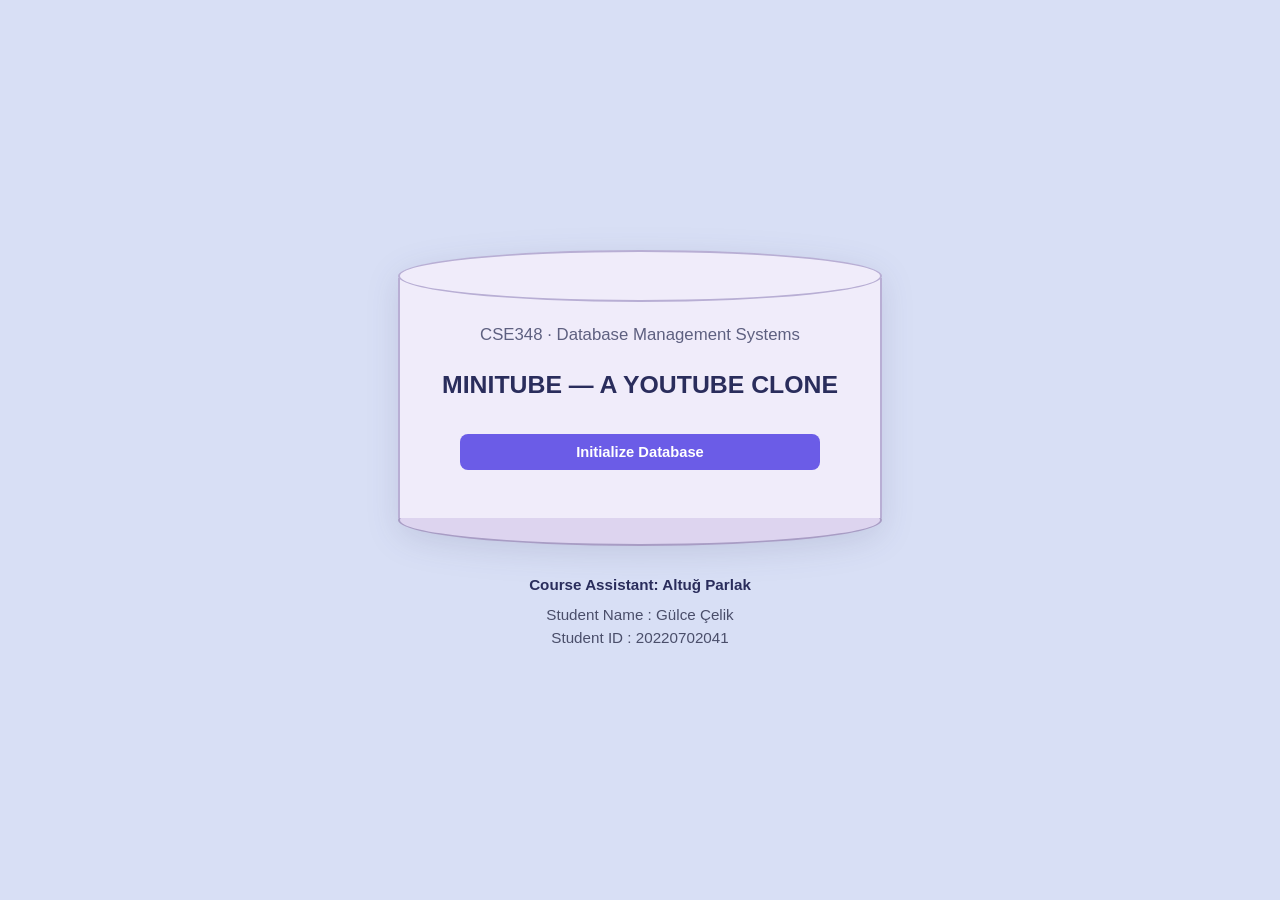
<file: index.html>
<!DOCTYPE html>
<!-- Gülce Celik - CSE348 MINITUBE
     First page of the site. Page title in <title> is my name (PDF rule).
     The button posts to install.php to create and fill the database. -->
<html lang="en">
<head>
    <meta charset="UTF-8">
    <meta name="viewport" content="width=device-width, initial-scale=1">
    <meta http-equiv="Cache-Control" content="no-cache, no-store, must-revalidate">
    <title>Gülce Çelik</title>
    <link rel="stylesheet" href="style.css?v=13">
</head>
<body class="page-start">
    <div class="start-wrap">
        <main class="db-cylinder" aria-label="Database setup">
            <div class="db-cylinder-lid" aria-hidden="true"></div>
            <div class="db-cylinder-body">
                <p class="start-meta">CSE348 &middot; Database Management Systems</p>
                <h1 class="start-title">MINITUBE &mdash; A YOUTUBE CLONE</h1>
                <form class="start-only" action="install.php" method="post">
                    <button type="submit" class="btn btn-start">Initialize Database</button>
                </form>
            </div>
            <div class="db-cylinder-base" aria-hidden="true"></div>
        </main>
        <div class="start-credit">
            <p class="start-credit-ca">Course Assistant: Altuğ Parlak</p>
            <p>Student Name : Gülce Çelik</p>
            <p>Student ID : 20220702041</p>
        </div>
    </div>
</body>
</html>
</file>
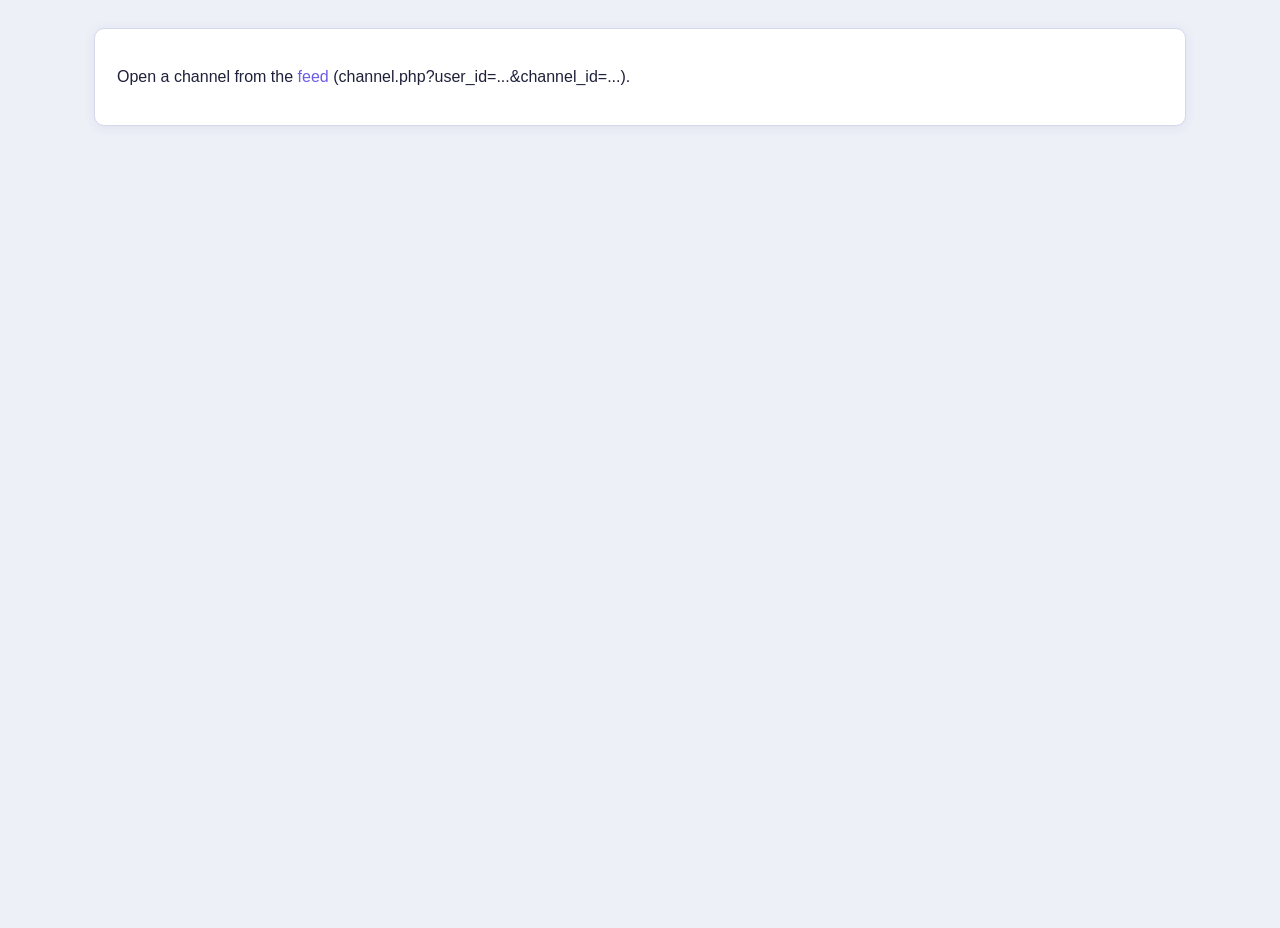
<file: channel.html>
<!DOCTYPE html>
<!-- Gülce Celik - PDF lists channel.html; open a channel from feed via channel.php -->
<html lang="en">
<head>
    <meta charset="UTF-8">
    <title>Channel - MINITUBE</title>
    <link rel="stylesheet" href="style.css?v=4">
</head>
<body>
    <div class="wrap">
        <div class="card">
            <p>Open a channel from the <a href="login.html">feed</a> (channel.php?user_id=...&amp;channel_id=...).</p>
        </div>
    </div>
</body>
</html>
</file>
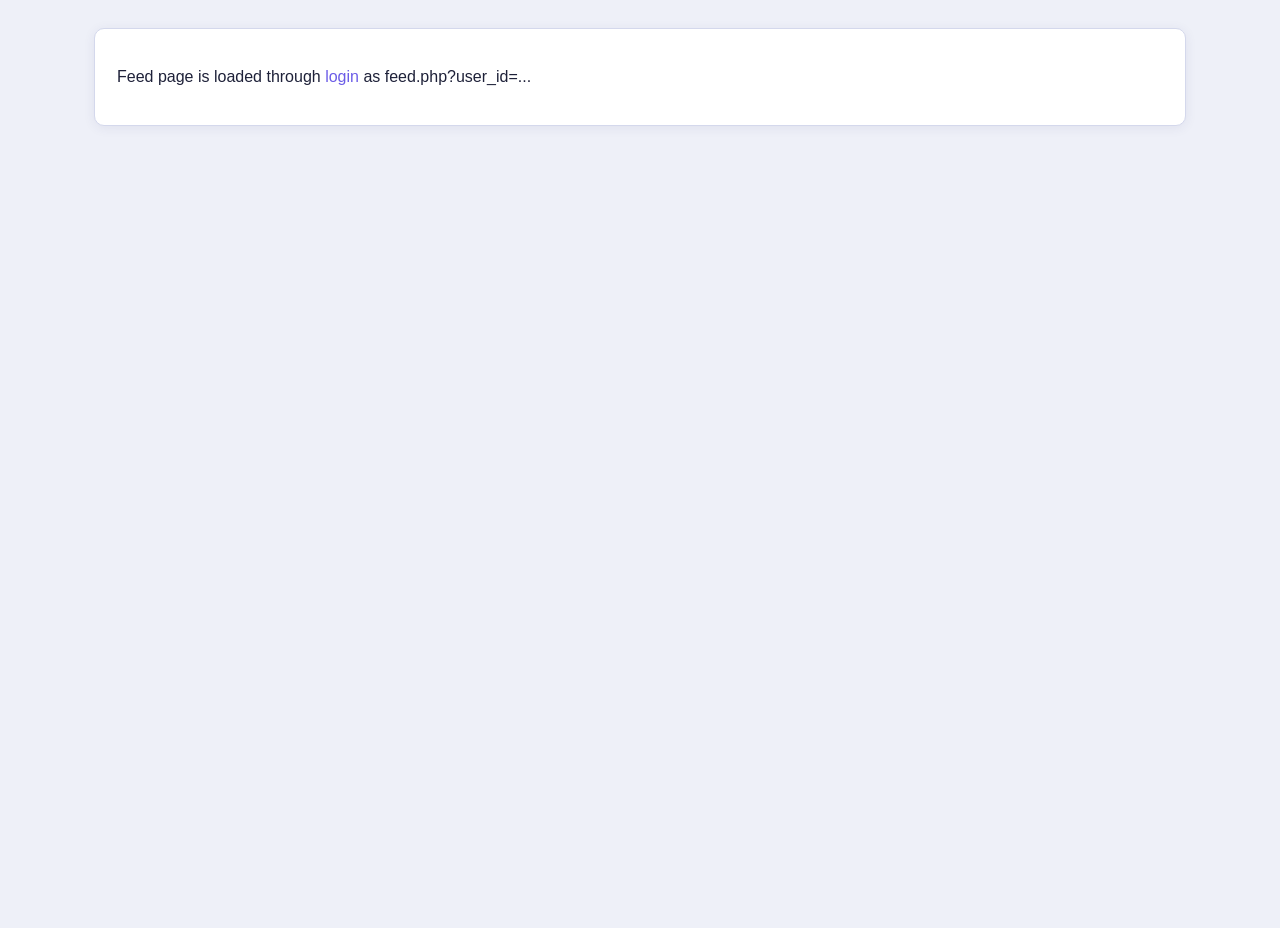
<file: feed.html>
<!DOCTYPE html>
<!-- Gülce Celik - PDF lists feed.html; real page is feed.php after login -->
<html lang="en">
<head>
    <meta charset="UTF-8">
    <title>Feed - MINITUBE</title>
    <link rel="stylesheet" href="style.css?v=4">
</head>
<body>
    <div class="wrap">
        <div class="card">
            <p>Feed page is loaded through <a href="login.html">login</a> as feed.php?user_id=...</p>
        </div>
    </div>
</body>
</html>
</file>
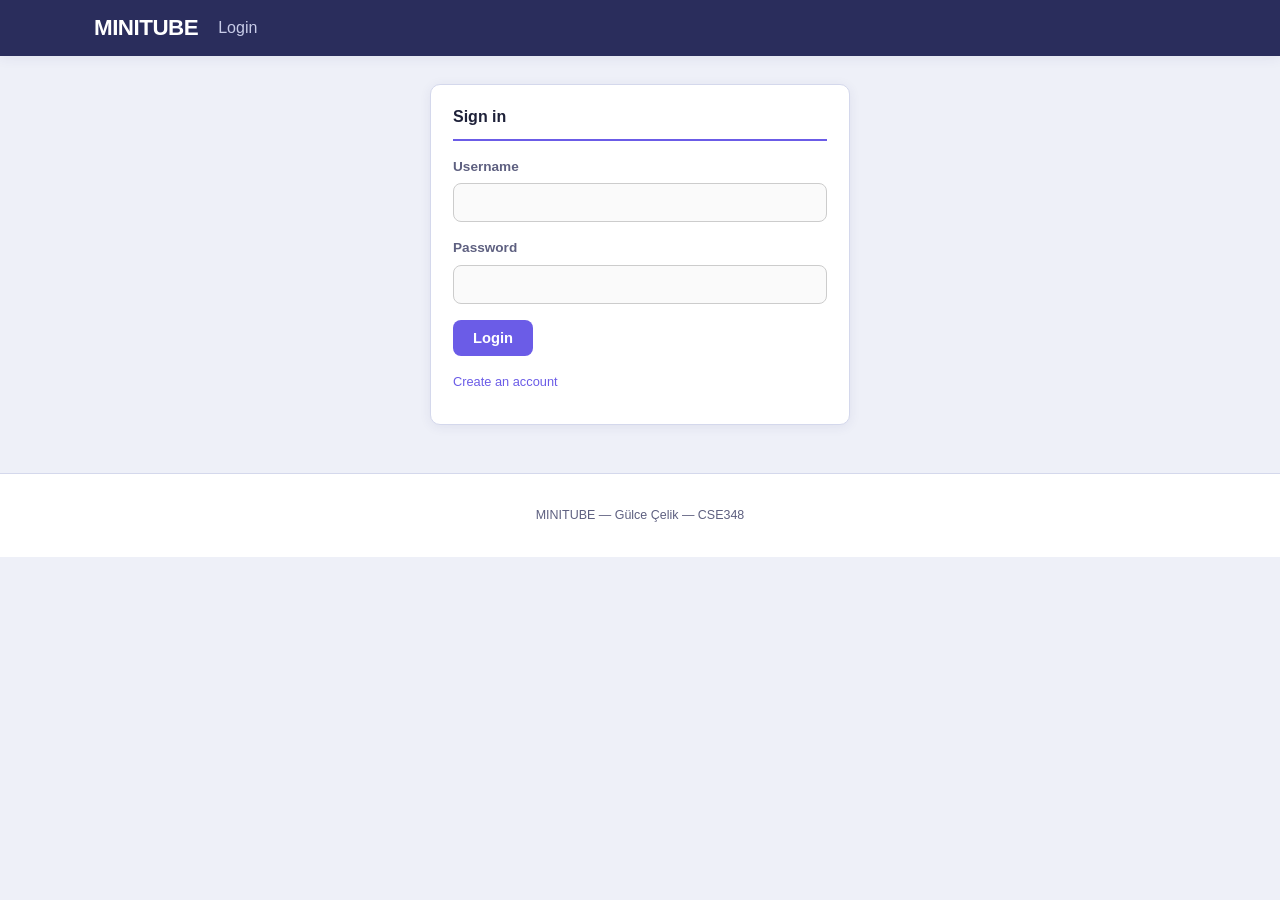
<file: login.html>
<!DOCTYPE html>
<!-- Gülce Celik - login form; on success login.php sends user to feed.php -->
<html lang="en">
<head>
    <meta charset="UTF-8">
    <meta name="viewport" content="width=device-width, initial-scale=1">
    <title>Login - MINITUBE</title>
    <link rel="stylesheet" href="style.css?v=14">
</head>
<body class="login-page">
    <header class="site-header">
        <div class="header-inner">
            <span class="logo">MINITUBE</span>
            <h1 class="page-title">Login</h1>
        </div>
    </header>
    <div class="wrap">
        <div class="card form-box">
            <h2>Sign in</h2>
            <div id="login-error" class="error" style="display:none;">Wrong username or password.</div>
            <script>
                if (window.location.search.indexOf('error=1') !== -1) {
                    document.getElementById('login-error').style.display = 'block';
                }
            </script>
            <form action="login.php" method="post">
                <div class="form-row">
                    <label for="username">Username</label>
                    <input type="text" id="username" name="username" required>
                </div>
                <div class="form-row">
                    <label for="password">Password</label>
                    <input type="password" id="password" name="password" required>
                </div>
                <button type="submit" class="btn">Login</button>
            </form>
            <p class="meta" style="margin-top:16px;"><a href="register.html">Create an account</a></p>
        </div>
    </div>
    <footer class="site-footer"><p>MINITUBE &mdash; G&uuml;lce &Ccedil;elik &mdash; CSE348</p></footer>
</body>
</html>
</file>
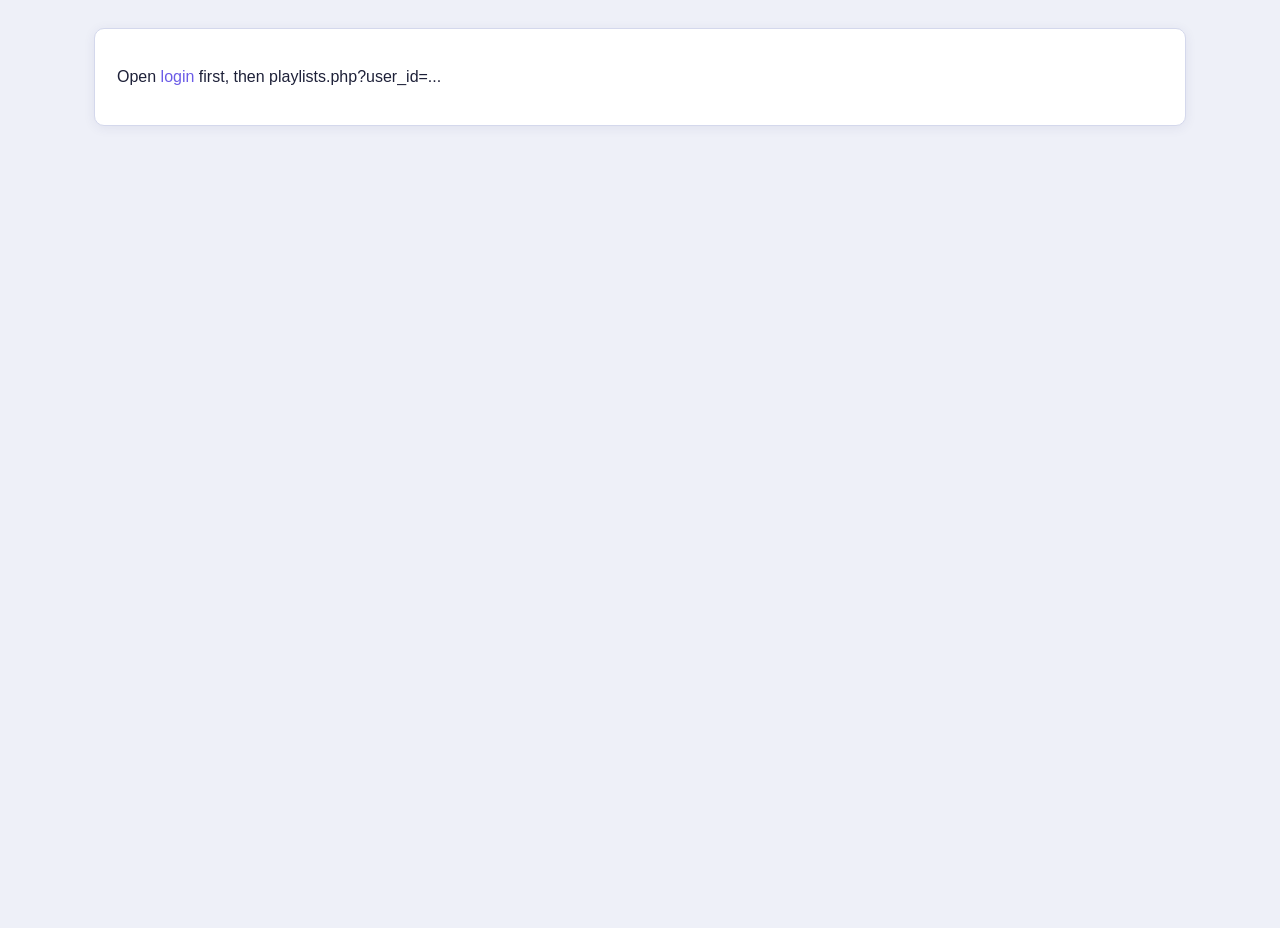
<file: playlists.html>
<!DOCTYPE html>
<!-- Gülce Celik - extra playlists page; use playlists.php when logged in -->
<html lang="en">
<head>
    <meta charset="UTF-8">
    <title>Playlists - MINITUBE</title>
    <link rel="stylesheet" href="style.css?v=14">
</head>
<body>
    <div class="wrap">
        <div class="card">
            <p>Open <a href="login.html">login</a> first, then playlists.php?user_id=...</p>
        </div>
    </div>
</body>
</html>
</file>
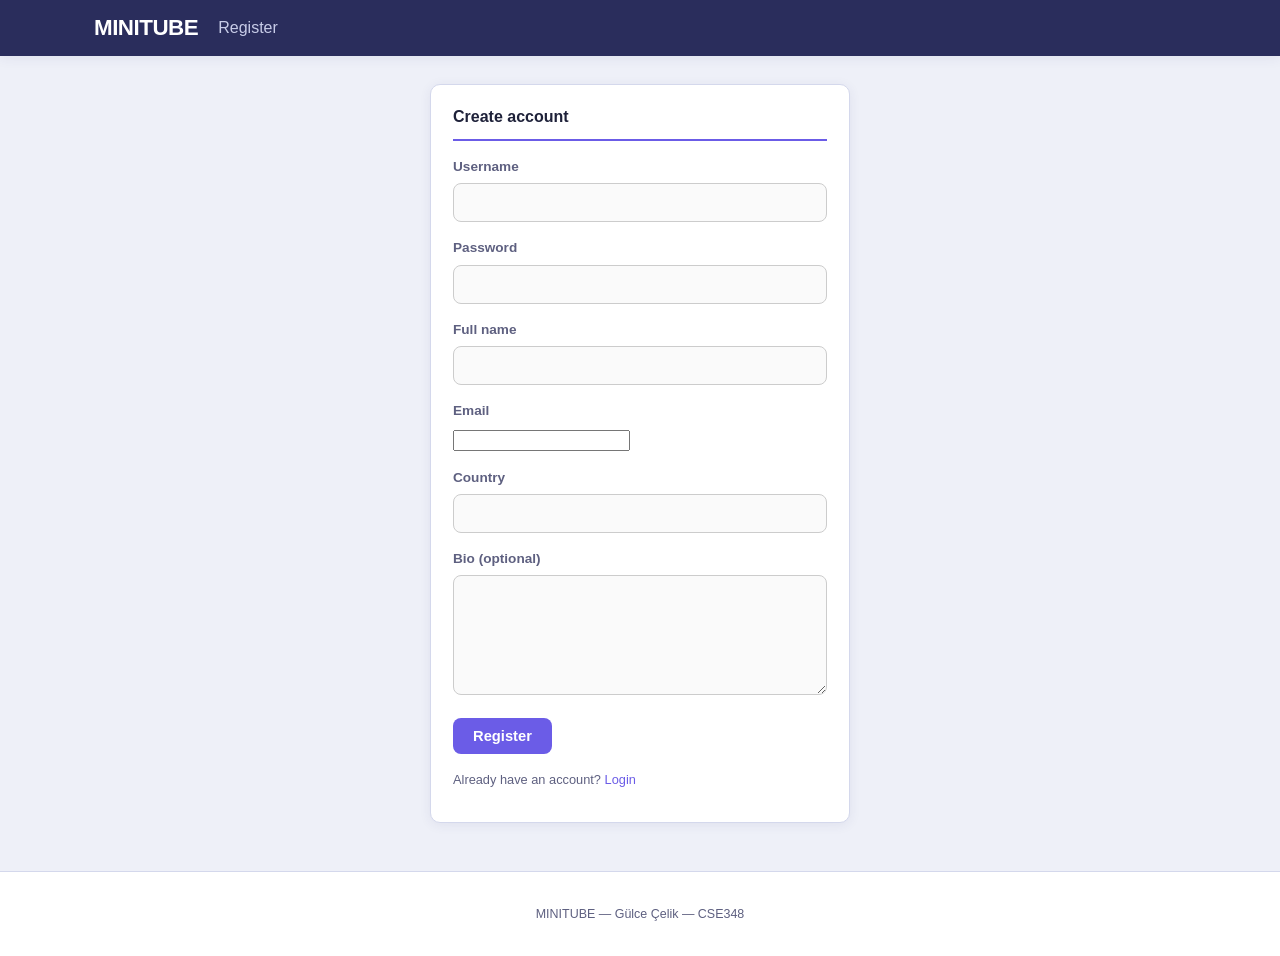
<file: register.html>
<!DOCTYPE html>
<!-- Gülce Celik - optional register page I added; posts to register.php -->
<html lang="en">
<head>
    <meta charset="UTF-8">
    <meta name="viewport" content="width=device-width, initial-scale=1">
    <title>Register - MINITUBE</title>
    <link rel="stylesheet" href="style.css?v=14">
</head>
<body class="login-page">
    <header class="site-header">
        <div class="header-inner">
            <span class="logo">MINITUBE</span>
            <h1 class="page-title">Register</h1>
        </div>
    </header>
    <div class="wrap">
        <div class="card form-box">
            <h2>Create account</h2>
            <div id="reg-error" class="error" style="display:none;"></div>
            <script>
                var p = window.location.search;
                var el = document.getElementById('reg-error');
                if (p.indexOf('error=empty') !== -1) {
                    el.textContent = 'Please fill in all required fields.';
                    el.style.display = 'block';
                } else if (p.indexOf('error=user') !== -1) {
                    el.textContent = 'That username is already taken.';
                    el.style.display = 'block';
                }
            </script>
            <form action="register.php" method="post">
                <div class="form-row">
                    <label for="username">Username</label>
                    <input type="text" id="username" name="username" required>
                </div>
                <div class="form-row">
                    <label for="password">Password</label>
                    <input type="password" id="password" name="password" required>
                </div>
                <div class="form-row">
                    <label for="full_name">Full name</label>
                    <input type="text" id="full_name" name="full_name" required>
                </div>
                <div class="form-row">
                    <label for="email">Email</label>
                    <input type="email" id="email" name="email" required>
                </div>
                <div class="form-row">
                    <label for="country">Country</label>
                    <input type="text" id="country" name="country" required>
                </div>
                <div class="form-row">
                    <label for="bio">Bio (optional)</label>
                    <textarea id="bio" name="bio" rows="3"></textarea>
                </div>
                <button type="submit" class="btn">Register</button>
            </form>
            <p class="meta" style="margin-top:16px;">Already have an account? <a href="login.html">Login</a></p>
        </div>
    </div>
    <footer class="site-footer"><p>MINITUBE &mdash; G&uuml;lce &Ccedil;elik &mdash; CSE348</p></footer>
</body>
</html>
</file>
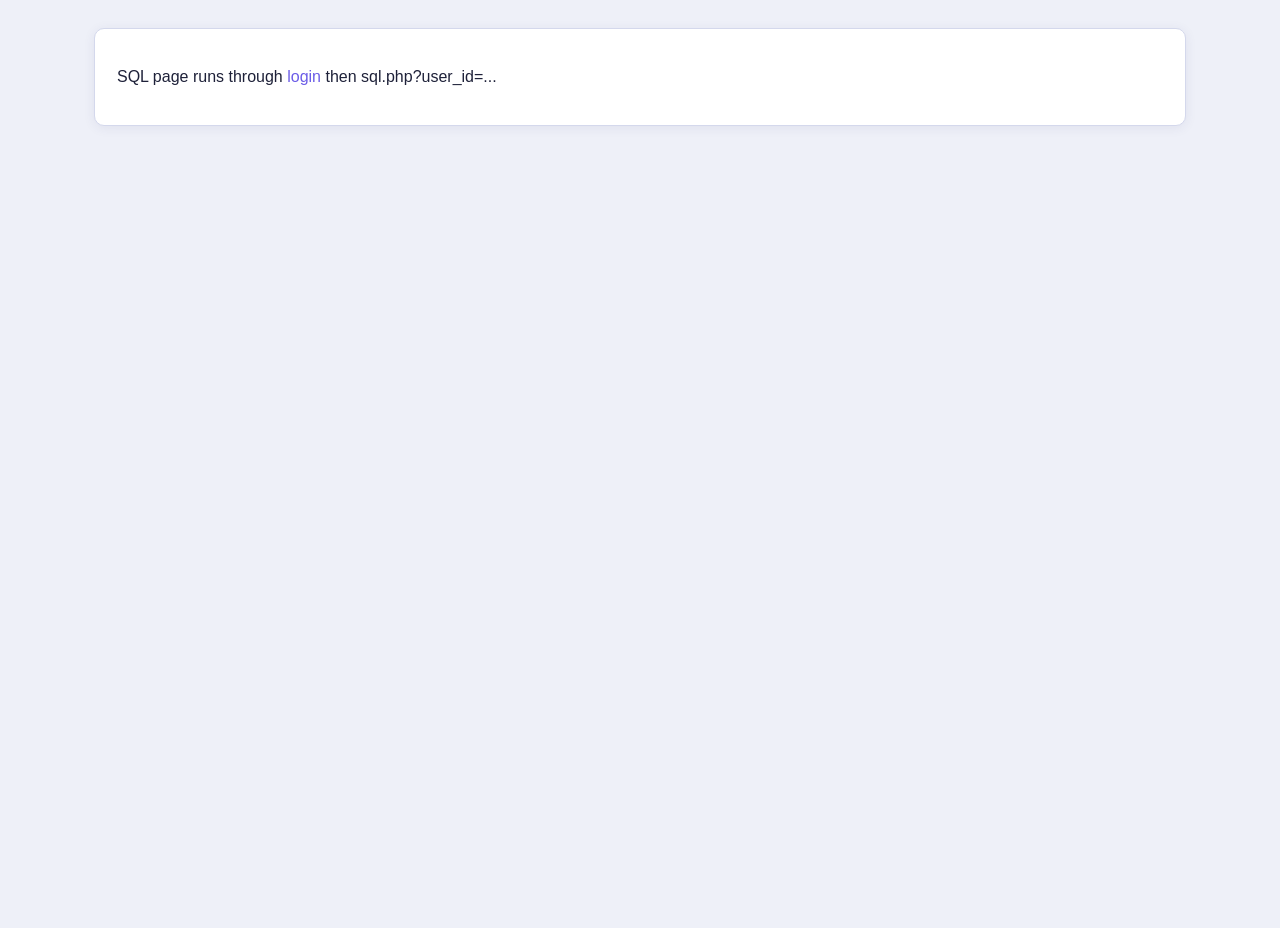
<file: sql.html>
<!DOCTYPE html>
<!-- Gülce Celik - PDF lists sql.html; SQL console is sql.php when logged in -->
<html lang="en">
<head>
    <meta charset="UTF-8">
    <title>SQL - MINITUBE</title>
    <link rel="stylesheet" href="style.css?v=4">
</head>
<body>
    <div class="wrap">
        <div class="card">
            <p>SQL page runs through <a href="login.html">login</a> then sql.php?user_id=...</p>
        </div>
    </div>
</body>
</html>
</file>
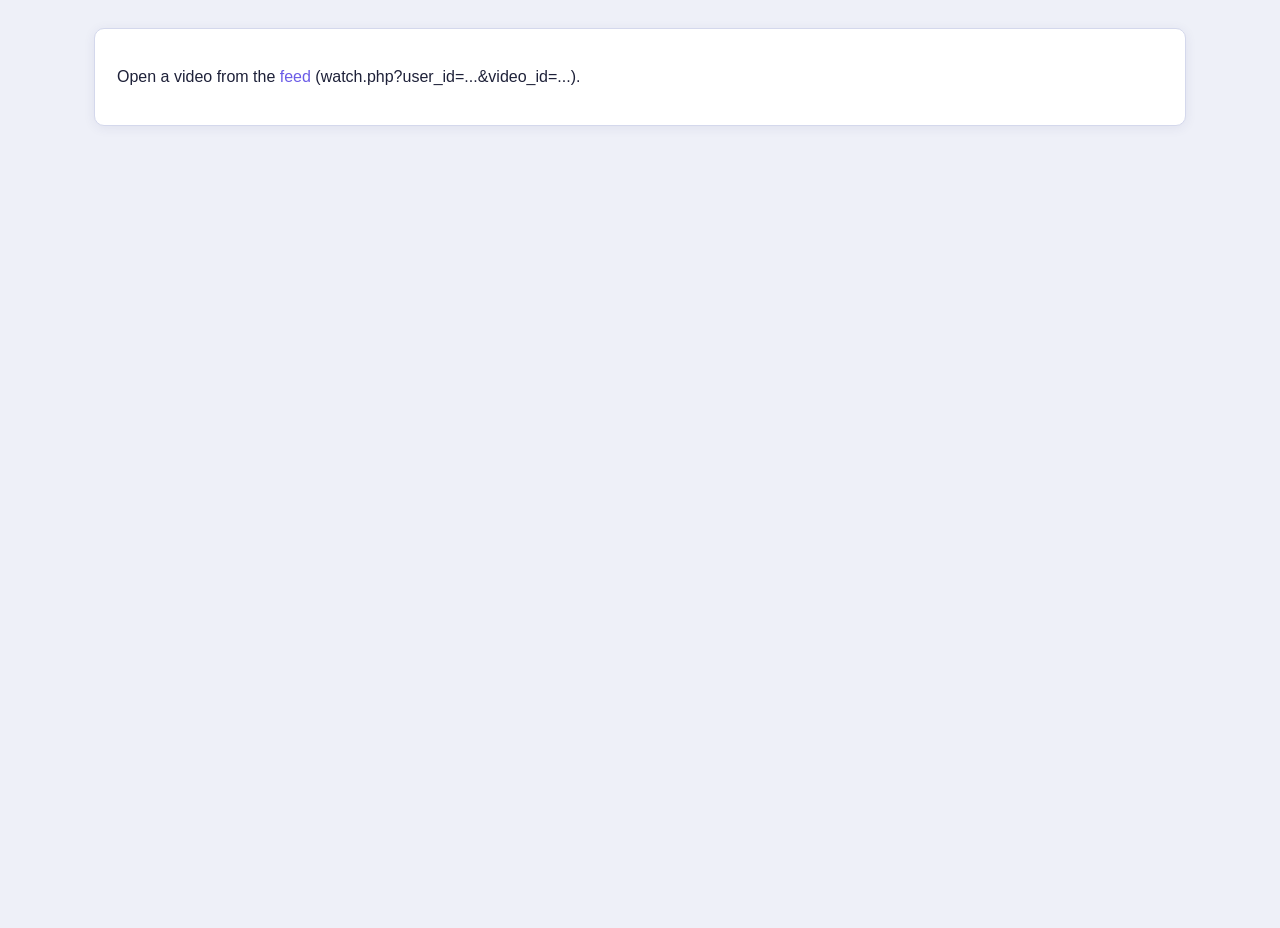
<file: watch.html>
<!DOCTYPE html>
<!-- Gülce Celik - PDF lists watch.html; click a video on feed to open watch.php -->
<html lang="en">
<head>
    <meta charset="UTF-8">
    <title>Watch - MINITUBE</title>
    <link rel="stylesheet" href="style.css?v=4">
</head>
<body>
    <div class="wrap">
        <div class="card">
            <p>Open a video from the <a href="login.html">feed</a> (watch.php?user_id=...&amp;video_id=...).</p>
        </div>
    </div>
</body>
</html>
</file>
<file: style.css>
/* Gülce Celik - CSE348 MINITUBE
   All styling for the site. Purple/blue theme for MINITUBE. */

:root {
    --bg: #eef0f8;
    --surface: #ffffff;
    --ink: #1e2139;
    --muted: #5e6080;
    --line: #d4d8ec;
    --brand: #6b5ce7;
    --brand-dark: #5346c4;
    --nav-bg: #2a2d5c;
    --accent: #4a7fd4;
    --accent-dark: #3a6bb8;
    --danger: #9e5a8a;
    --radius: 10px;
    --shadow: 0 2px 12px rgba(46, 52, 120, 0.08);
}

* {
    box-sizing: border-box;
}

body {
    margin: 0;
    font-family: "Segoe UI", Calibri, Tahoma, sans-serif;
    background: var(--bg);
    color: var(--ink);
    line-height: 1.5;
    min-height: 100vh;
}

a {
    color: var(--brand);
    text-decoration: none;
}

a:hover {
    color: var(--brand-dark);
    text-decoration: underline;
}

/* index.html — cylinder shape on the install / start screen */
body.page-start {
    background: #d8dff5;
    display: flex;
    align-items: center;
    justify-content: center;
    min-height: 100vh;
    padding: 40px 24px;
}

.start-wrap {
    display: flex;
    flex-direction: column;
    align-items: center;
    width: min(100%, 520px);
}

.db-cylinder {
    --db-inset: 18px;
    width: 100%;
    margin: 0;
    padding: 0 var(--db-inset);
    filter: drop-shadow(0 8px 16px rgba(42, 45, 92, 0.12));
}

.db-cylinder-lid {
    height: 52px;
    margin: 0;
    border-radius: 50%;
    background: #f0ecfa;
    border: 2px solid #b8aed4;
    position: relative;
    z-index: 3;
}

.db-cylinder-body {
    margin: -24px 0;
    padding: 44px 32px 48px;
    background: #f0ecfa;
    border-left: 2px solid #b8aed4;
    border-right: 2px solid #b8aed4;
    position: relative;
    z-index: 2;
    text-align: center;
}

.db-cylinder-base {
    height: 52px;
    margin: 0;
    border-radius: 50%;
    background: #ddd4ef;
    border: 2px solid #a89cc4;
    position: relative;
    z-index: 1;
}

.start-meta {
    margin: 0 0 22px;
    font-size: 1.05rem;
    color: var(--muted);
}

.start-title {
    margin: 0 0 32px;
    font-size: 1.55rem;
    font-weight: 700;
    line-height: 1.3;
    color: var(--nav-bg);
}

/* hide old index markup if browser cached an earlier version */
.page-start .start-icon,
.page-start .start-play,
.page-start .start-name,
.page-start .start-tagline,
.page-start .start-hint {
    display: none !important;
}

.start-only {
    margin: 0;
    display: flex;
    justify-content: center;
}

.start-credit {
    margin: 28px 0 0;
    text-align: center;
    font-size: 0.95rem;
    line-height: 1.5;
    color: #4a4e6a;
}

.start-credit p {
    margin: 0;
}

.start-credit-ca {
    margin-bottom: 8px !important;
    font-weight: 600;
    color: var(--nav-bg);
}

.btn-start {
    width: 100%;
    max-width: 360px;
    font-size: 1.2rem;
    padding: 18px 28px;
    border-radius: var(--radius);
    background: var(--brand);
    border: none;
    color: #fff;
    cursor: pointer;
    font-weight: 600;
}

.btn-start:hover {
    background: var(--brand-dark);
    color: #fff;
    text-decoration: none;
}

/* purple top bar on feed, channel, watch, sql */
.site-header {
    background: var(--nav-bg);
    color: #fff;
    position: sticky;
    top: 0;
    z-index: 100;
    box-shadow: var(--shadow);
}

.header-inner {
    max-width: 1140px;
    margin: 0 auto;
    padding: 0 24px;
    height: 56px;
    display: flex;
    align-items: center;
    gap: 20px;
}

.logo {
    font-size: 1.4rem;
    font-weight: 700;
    color: #fff !important;
    text-decoration: none !important;
    letter-spacing: -0.5px;
}

.page-title {
    flex: 1;
    margin: 0;
    font-size: 1rem;
    font-weight: 500;
    color: #c8cce8;
    white-space: nowrap;
    overflow: hidden;
    text-overflow: ellipsis;
}

.site-nav {
    display: flex;
    gap: 6px;
}

.site-nav a {
    color: #b8b8bc;
    padding: 8px 14px;
    border-radius: 6px;
    font-size: 0.88rem;
    text-decoration: none !important;
}

.site-nav a:hover {
    background: rgba(255, 255, 255, 0.1);
    color: #fff;
}

/* page width and footer */
.wrap {
    max-width: 1140px;
    margin: 28px auto 48px;
    padding: 0 24px;
}

.site-footer {
    text-align: center;
    padding: 20px;
    font-size: 0.78rem;
    color: var(--muted);
    border-top: 1px solid var(--line);
    background: var(--surface);
}

/* white boxes on pages */
.card {
    background: var(--surface);
    border: 1px solid var(--line);
    border-radius: var(--radius);
    padding: 20px 22px;
    margin-bottom: 20px;
    box-shadow: var(--shadow);
}

.card h2 {
    margin: 0 0 16px;
    font-size: 1rem;
    font-weight: 600;
    color: var(--ink);
    padding-bottom: 10px;
    border-bottom: 2px solid var(--brand);
    display: block;
    width: 100%;
}

/* buttons */
.btn {
    display: inline-block;
    padding: 10px 20px;
    background: var(--brand);
    color: #fff !important;
    border: none;
    border-radius: 8px;
    cursor: pointer;
    font-size: 0.92rem;
    font-weight: 600;
    text-decoration: none !important;
    transition: background 0.15s, transform 0.15s;
}

.btn:hover {
    background: var(--brand-dark);
    text-decoration: none !important;
}

.btn-secondary {
    background: var(--accent);
}

.btn-secondary:hover {
    background: var(--accent-dark);
}

/* inputs and textareas */
input[type=text],
input[type=password],
textarea {
    width: 100%;
    padding: 10px 12px;
    border: 1px solid #ccc;
    border-radius: 8px;
    font-family: inherit;
    font-size: 0.95rem;
    background: #fafafa;
}

input:focus,
textarea:focus {
    outline: none;
    border-color: var(--accent);
    background: #fff;
}

textarea {
    min-height: 120px;
    resize: vertical;
}

label {
    display: block;
    margin-bottom: 6px;
    font-size: 0.85rem;
    font-weight: 600;
    color: var(--muted);
}

.form-row {
    margin-bottom: 16px;
}

.form-box {
    max-width: 400px;
}

.error {
    background: #fff0f0;
    border-left: 4px solid var(--brand);
    padding: 12px 14px;
    margin-bottom: 16px;
    border-radius: 0 8px 8px 0;
    font-size: 0.9rem;
}

/* feed.php layout — videos on the left, sidebar on the right (PDF layout) */
.grid-feed {
    display: grid;
    grid-template-columns: 1fr 320px;
    gap: 24px;
    align-items: start;
}

@media (max-width: 900px) {
    .grid-feed {
        grid-template-columns: 1fr;
    }
}

.col-main,
.col-side {
    min-width: 0;
}

/* feed video cards */
.feed-grid {
    display: flex;
    flex-direction: column;
    gap: 16px;
}

.feed-item {
    display: grid;
    grid-template-columns: 32px 180px 1fr;
    gap: 14px 18px;
    padding: 16px;
    background: var(--surface);
    border: 1px solid var(--line);
    border-radius: var(--radius);
    transition: box-shadow 0.15s, border-color 0.15s;
    align-items: start;
}

.feed-num {
    font-size: 0.85rem;
    font-weight: 600;
    color: #bbb;
    text-align: right;
    padding-top: 36px;
    user-select: none;
}

.feed-count {
    font-weight: 400;
    color: var(--muted);
    font-size: 0.88rem;
}

.feed-head {
    display: flex;
    flex-wrap: wrap;
    align-items: center;
    justify-content: space-between;
    gap: 12px;
    margin-bottom: 16px;
}

.feed-head h2 {
    margin: 0;
}

.feed-sort {
    display: flex;
    align-items: center;
    gap: 8px;
    margin: 0;
}

.feed-sort label {
    font-size: 0.88rem;
    color: var(--muted);
}

.feed-sort select {
    padding: 6px 10px;
    border: 1px solid #ccc;
    border-radius: 6px;
    background: #fff;
    font-size: 0.9rem;
    color: var(--text);
}

.toolbar-form {
    display: flex;
    flex-wrap: wrap;
    align-items: center;
    gap: 10px;
    margin-bottom: 18px;
}

.feed-toolbar {
    margin-bottom: 18px;
    padding-bottom: 14px;
    border-bottom: 1px solid var(--line);
}

.feed-toolbar .toolbar-form {
    margin-bottom: 12px;
}

.feed-toolbar .toolbar-form:last-child {
    margin-bottom: 0;
}

.feed-results {
    margin-bottom: 20px;
    padding-bottom: 18px;
    border-bottom: 1px solid var(--line);
}

.feed-results h3 {
    margin: 0;
    font-size: 1rem;
    color: var(--nav-bg);
}

.feed-results-head {
    display: flex;
    align-items: center;
    justify-content: space-between;
    gap: 12px;
    margin-bottom: 12px;
}

.feed-clear {
    font-size: 0.88rem;
    color: var(--muted);
    white-space: nowrap;
}

.feed-clear:hover {
    color: var(--brand-dark);
    text-decoration: underline;
}

.toolbar-form label {
    font-size: 0.88rem;
    color: var(--muted);
}

.toolbar-form input[type="search"],
.toolbar-form select {
    flex: 1;
    min-width: 160px;
    max-width: 320px;
    padding: 8px 10px;
    border: 1px solid var(--line);
    border-radius: 6px;
    font-size: 0.95rem;
}

.toolbar-result {
    margin: 0 0 14px;
}

.channel-browse-list {
    margin-top: 12px;
}

.watch-stats .btn-small {
    margin-left: 0;
    vertical-align: middle;
}

.watch-like-actions {
    display: inline-flex;
    align-items: center;
    gap: 6px;
    margin-left: 6px;
    vertical-align: middle;
}

.watch-playlist {
    margin-top: 14px;
    padding-top: 12px;
    border-top: 1px solid #e8e8e8;
}

.watch-playlist .toolbar-form {
    margin-top: 8px;
}

.profile-extra {
    margin: 12px 0 0;
    font-size: 0.92rem;
}

.profile-sub-heading {
    margin: 18px 0 8px;
    font-size: 1rem;
    font-weight: 600;
}

.profile-sub-list {
    list-style: none;
    margin: 0;
    padding: 0;
}

.profile-sub-list li {
    display: flex;
    align-items: center;
    justify-content: space-between;
    gap: 8px;
    padding: 8px 0;
    border-bottom: 1px solid #e8e0d4;
    font-size: 0.9rem;
}

.profile-sub-list li:last-child {
    border-bottom: none;
}

.profile-remove {
    font-size: 0.82rem;
    color: var(--danger);
    text-decoration: none;
    white-space: nowrap;
}

.profile-remove:hover {
    text-decoration: underline;
}

.playlist-item {
    display: block;
}

.playlist-row {
    display: flex;
    align-items: flex-start;
    justify-content: space-between;
    gap: 12px;
}

.playlist-details {
    flex: 1;
    min-width: 0;
}

.playlist-details summary {
    cursor: pointer;
    list-style: none;
}

.playlist-details summary::-webkit-details-marker {
    display: none;
}

.playlist-details summary::before {
    content: "▸ ";
    color: #666;
}

.playlist-details[open] summary::before {
    content: "▾ ";
}

.playlist-videos {
    list-style: none;
    margin: 8px 0 0 16px;
    padding: 0;
}

.playlist-videos li {
    display: flex;
    align-items: center;
    justify-content: space-between;
    gap: 8px;
    padding: 6px 0;
    border-bottom: 1px solid #eee;
}

.playlist-videos li:last-child {
    border-bottom: none;
}

.playlist-empty {
    margin: 8px 0 0 16px;
}

.channel-actions button.btn:disabled {
    opacity: 0.85;
    cursor: not-allowed;
}

.channel-title-row {
    display: flex;
    flex-wrap: wrap;
    align-items: baseline;
    gap: 12px;
}

.channel-delete-link {
    font-size: 0.82rem;
    font-weight: 400;
    color: var(--danger);
    text-decoration: none;
}

.channel-delete-link:hover {
    text-decoration: underline;
}

.channel-owner-tools {
    margin: 12px 0 0;
}

.channel-owner-tools .btn-small {
    font-size: 0.85rem;
    padding: 6px 12px;
}

.feed-item:hover {
    border-color: #ccc;
    box-shadow: 0 4px 16px rgba(0, 0, 0, 0.08);
}

.thumb-link {
    display: block;
    border-radius: 8px;
    overflow: hidden;
    text-decoration: none !important;
}

.thumb-wrap {
    position: relative;
    display: block;
    background: #1a1a1f;
    border-radius: 8px;
    overflow: hidden;
}

.thumb-wrap .thumb-img {
    width: 100%;
    height: 100px;
    object-fit: cover;
    display: block;
    transition: transform 0.2s;
}

.feed-item:hover .thumb-wrap .thumb-img {
    transform: scale(1.04);
}

.thumb-play {
    position: absolute;
    top: 50%;
    left: 50%;
    transform: translate(-50%, -50%);
    width: 40px;
    height: 40px;
    background: rgba(0, 0, 0, 0.72);
    color: #fff;
    border-radius: 50%;
    display: flex;
    align-items: center;
    justify-content: center;
    font-size: 14px;
    padding-left: 3px;
    pointer-events: none;
}

.thumb-dur {
    position: absolute;
    right: 6px;
    bottom: 6px;
    background: rgba(0, 0, 0, 0.8);
    color: #fff;
    font-size: 0.72rem;
    font-weight: 600;
    padding: 2px 6px;
    border-radius: 4px;
}

.feed-title {
    font-size: 1.02rem;
    font-weight: 600;
    color: var(--ink);
    line-height: 1.35;
    display: block;
    margin-bottom: 6px;
}

.feed-title:hover {
    color: var(--brand);
    text-decoration: none;
}

.channel-line {
    font-size: 0.88rem;
    color: var(--muted);
    margin-bottom: 4px;
}

.channel-line a {
    font-weight: 600;
    color: var(--accent);
}

.channel-mini {
    width: 24px;
    height: 24px;
    border-radius: 50%;
    vertical-align: middle;
    margin-right: 6px;
    object-fit: cover;
    border: 1px solid var(--line);
}

.meta {
    font-size: 0.8rem;
    color: var(--muted);
}

/* Top 5 channels box uses COUNT + GROUP BY in feed.php */
.rank-list {
    list-style: none;
    padding: 0;
    margin: 0;
}

.rank-list li {
    display: flex;
    align-items: center;
    gap: 12px;
    padding: 12px 0;
    border-bottom: 1px solid var(--line);
}

.rank-list li:last-child {
    border-bottom: none;
}

.rank-num {
    font-weight: 700;
    font-size: 0.9rem;
    color: var(--brand);
    min-width: 20px;
}

.rank-thumb {
    width: 48px;
    height: 48px;
    object-fit: cover;
    border-radius: 8px;
    border: 1px solid var(--line);
}

/* profile card — user image, country, join date, bio from users table */
.profile-card {
    overflow: hidden;
}

.profile-heading {
    text-align: center;
    margin-bottom: 18px !important;
}

.profile-stack {
    display: flex;
    flex-direction: column;
    align-items: center;
    gap: 14px;
}

.profile-img {
    width: 96px;
    height: 96px;
    object-fit: cover;
    border-radius: 50%;
    border: 3px solid var(--brand);
    margin: 0;
    display: block;
    flex-shrink: 0;
}

.profile-details {
    width: 100%;
    text-align: center;
}

.profile-name {
    font-size: 1.1rem;
    font-weight: 600;
    margin: 0 0 8px;
}

.profile-bio {
    font-size: 0.88rem;
    color: var(--muted);
    margin: 10px 0 0;
    line-height: 1.45;
}

.profile-details .meta {
    margin: 4px 0;
}

/* channel.php */
.channel-hero {
    display: flex;
    flex-wrap: wrap;
    gap: 24px;
    align-items: flex-start;
    margin-top: 8px;
}

.channel-hero img.banner {
    width: 150px;
    height: 150px;
    object-fit: cover;
    border-radius: var(--radius);
    border: 2px solid var(--line);
}

.channel-info h2 {
    margin: 0 0 10px;
    font-size: 1.5rem;
    border: none;
    padding: 0;
    display: block;
}

.channel-actions {
    margin-bottom: 18px;
}

.video-table {
    width: 100%;
    border-collapse: collapse;
    font-size: 0.9rem;
}

.video-table th,
.video-table td {
    padding: 12px 10px;
    text-align: left;
    border-bottom: 1px solid var(--line);
}

.video-table th {
    background: #e8ebf8;
    font-weight: 600;
    color: var(--muted);
    font-size: 0.8rem;
    text-transform: uppercase;
    letter-spacing: 0.04em;
}

.video-table tbody tr:hover {
    background: #f5f6fc;
}

.cell-thumb {
    width: 120px;
}

.table-thumb {
    width: 108px;
    height: 61px;
    object-fit: cover;
    border-radius: 6px;
    display: block;
    border: 1px solid var(--line);
}

/* watch.php */
.player-wrap {
    background: #000;
    border-radius: var(--radius);
    overflow: hidden;
    margin-bottom: 18px;
    box-shadow: var(--shadow);
}

.player-wrap iframe {
    display: block;
    width: 100%;
    height: 440px;
    border: none;
}

.watch-title {
    font-size: 1.35rem;
    margin: 0 0 12px;
    line-height: 1.3;
}

.watch-stats {
    display: flex;
    flex-wrap: wrap;
    gap: 10px 20px;
    align-items: center;
    font-size: 0.88rem;
    color: var(--muted);
    padding-top: 8px;
    border-top: 1px solid var(--line);
}

.watch-metric {
    color: var(--text);
    font-weight: 500;
}

.watch-metric strong {
    font-weight: 700;
}

.watch-metric-likes strong {
    color: var(--brand);
}

.badge {
    display: inline-block;
    padding: 4px 12px;
    font-size: 0.72rem;
    font-weight: 700;
    color: #fff;
    border-radius: 4px;
    text-transform: uppercase;
    letter-spacing: 0.05em;
}

.badge-popular {
    background: var(--brand);
}

.badge-trending {
    background: #c9a227;
}

.badge-new {
    background: #3d7a4a;
}

.comment {
    padding: 14px 16px;
    margin-bottom: 10px;
    background: #f5f6fc;
    border-radius: 8px;
    border-left: 4px solid #ccc;
}

.comment.reply {
    border-left-color: var(--accent);
    background: #f3f6f8;
}

.comment-author {
    font-weight: 600;
    margin-right: 10px;
}

.comment-reply-form {
    margin-top: 10px;
    padding-top: 10px;
    border-top: 1px dashed var(--line);
}

.comment-reply-form textarea {
    width: 100%;
    min-height: 56px;
    margin-bottom: 8px;
    font-family: inherit;
    font-size: 0.9rem;
    padding: 8px 10px;
    border: 1px solid var(--line);
    border-radius: 6px;
    resize: vertical;
}

.btn-small {
    padding: 6px 14px;
    font-size: 0.85rem;
}

/* white box — executed query in green (ok) or red (error) */
.query-echo {
    background: #fff;
    border: 1px solid var(--line);
    padding: 14px 16px;
    font-family: Consolas, "Courier New", monospace;
    font-size: 0.88rem;
    border-radius: var(--radius);
    margin-bottom: 16px;
    word-break: break-all;
    box-shadow: var(--shadow);
}

.query-echo-ok {
    color: #1a7a32;
}

.query-echo-err {
    color: #b42318;
}

table.result {
    width: 100%;
    border-collapse: collapse;
    font-size: 0.88rem;
    border-radius: 8px;
    overflow: hidden;
}

table.result th,
table.result td {
    border: 1px solid var(--line);
    padding: 9px 11px;
    text-align: left;
}

table.result th {
    background: var(--accent);
    color: #fff;
    font-weight: 600;
}

table.result tr:nth-child(even) {
    background: #f0f2fa;
}

.msg-box {
    padding: 14px;
    background: #edf5ed;
    border: 1px solid #a8c9a8;
    border-radius: 8px;
}

.login-page .card {
    max-width: 420px;
    margin: 0 auto;
}

.empty-msg {
    color: var(--muted);
    font-style: italic;
    padding: 16px 0;
}

@media (max-width: 600px) {
    .feed-item {
        grid-template-columns: 1fr;
    }

    .feed-num {
        display: none;
    }

    .thumb-wrap .thumb-img {
        height: 180px;
    }

    .player-wrap iframe {
        height: 240px;
    }
}
</file>
